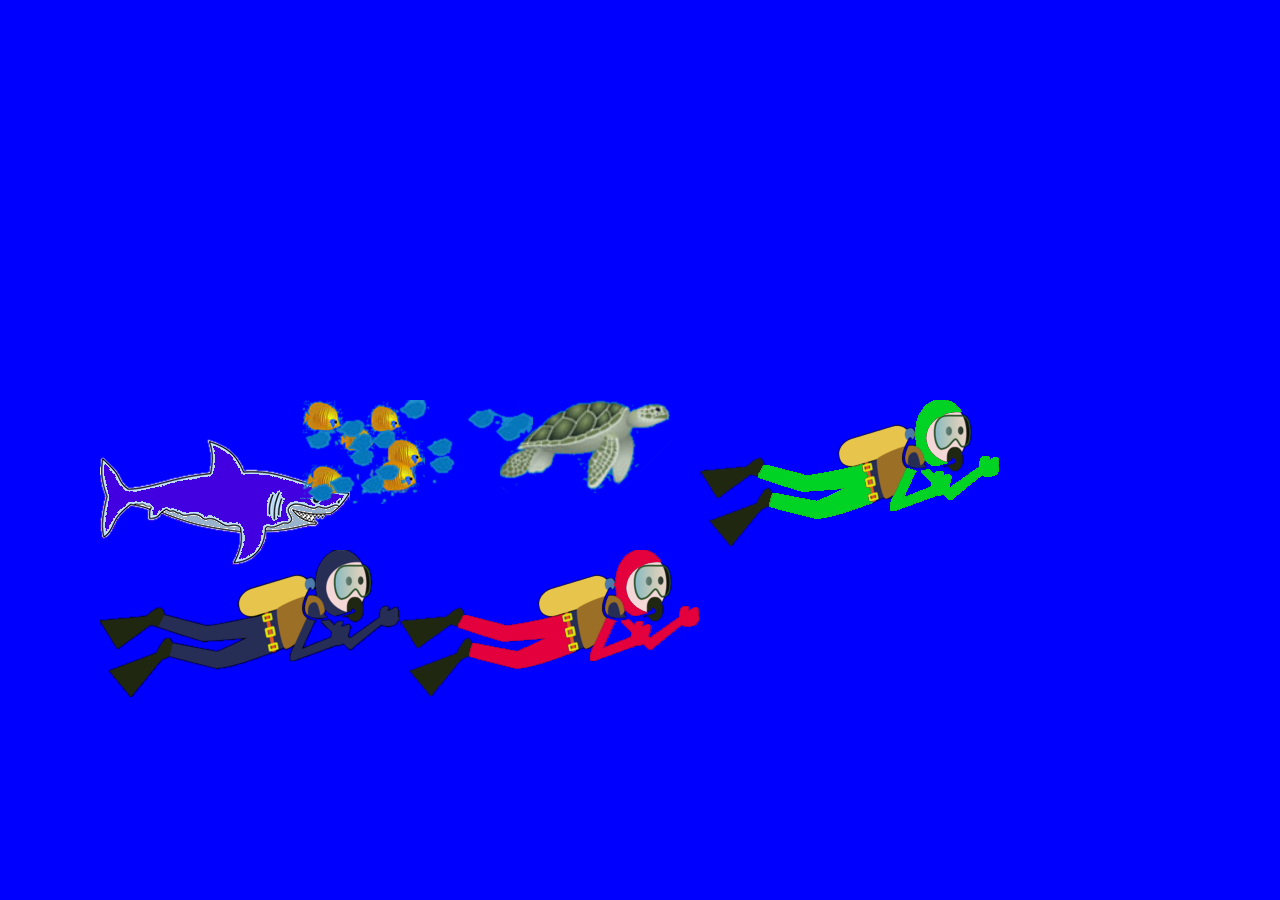
<file: index.html>
<!DOCTYPE html>
<html lang="en">
<head>
    <meta charset="UTF-8">
    <meta name="viewport" content="width=device-width, initial-scale=1.0">
    <title>Hồ cá vui nhộn</title>
    <link rel="stylesheet" href="mystyle.css">
</head>
<body>
    <div id="content">
        <div id="shark"><img src="shark.png" width="auto" height="auto"></div>
        <div id="goldFishSchool"><img src="goldFishSchool.png" width="auto" height="auto"></div>
        <div id="faintSchool"><img src="faintSchool.png" width="auto" height="auto"></div>
        <div id="diver1"><img src="diver1.png" width="auto" height="auto"></div>
        <div id="diver2"><img src="diver2.png" width="auto" height="auto"></div>
        <div id="turtle"><img src="turtle.png" width="auto" height="auto"></div>
        <div id="diver3"><img src="diver3.png" witdh="auto" height="auto"></div>
    </div>
</body>
</html>
</file>
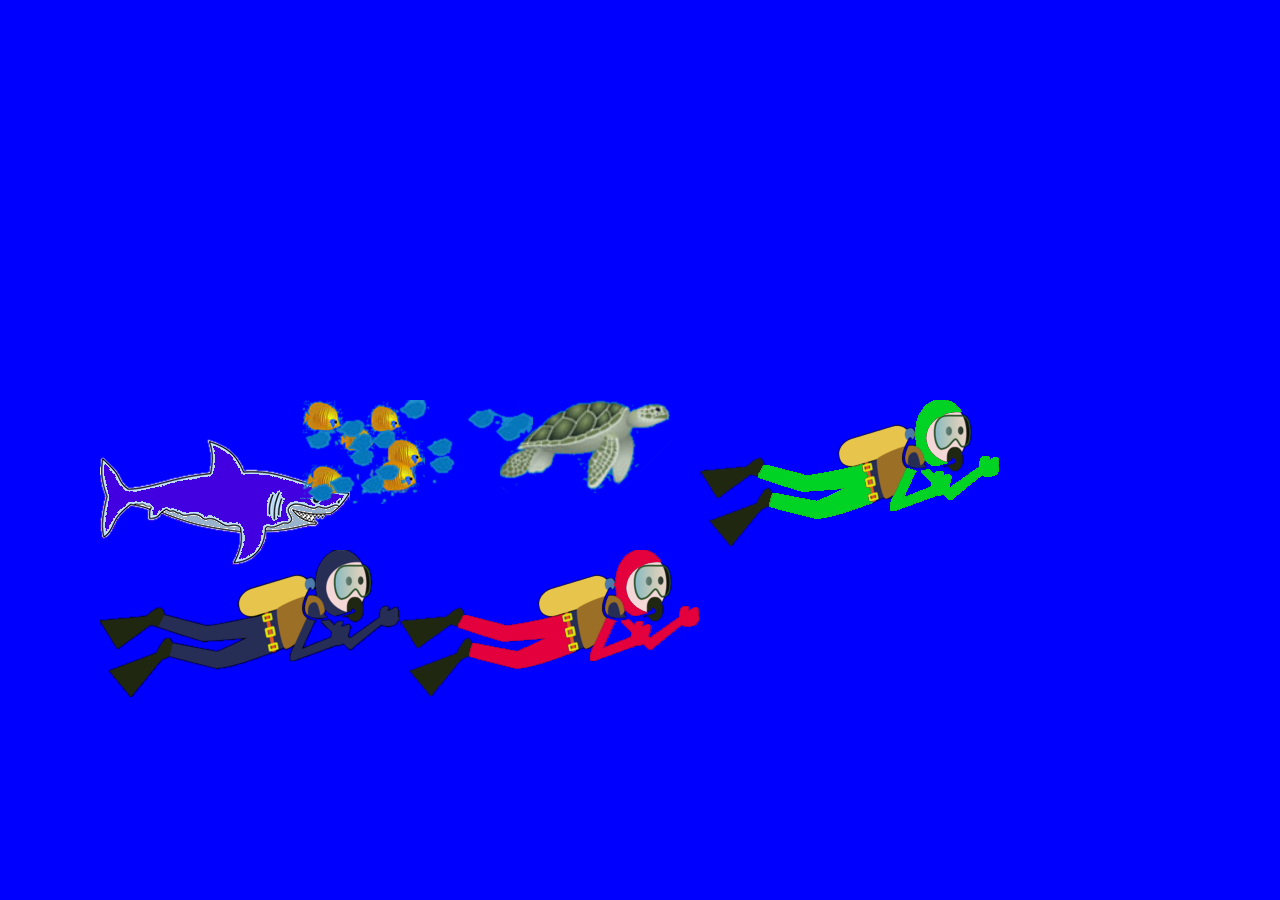
<file: ho_ca.html>
<!DOCTYPE html>
<html lang="en">
<head>
    <meta charset="UTF-8">
    <meta name="viewport" content="width=device-width, initial-scale=1.0">
    <title>Hồ cá vui nhộn</title>
    <link rel="stylesheet" href="mystyle.css">
</head>
<body>
    <div id="content">
        <div id="shark"><img src="shark.png" width="auto" height="auto"></div>
        <div id="goldFishSchool"><img src="goldFishSchool.png" width="auto" height="auto"></div>
        <div id="faintSchool"><img src="faintSchool.png" width="auto" height="auto"></div>
        <div id="diver1"><img src="diver1.png" width="auto" height="auto"></div>
        <div id="diver2"><img src="diver2.png" width="auto" height="auto"></div>
        <div id="turtle"><img src="turtle.png" width="auto" height="auto"></div>
        <div id="diver3"><img src="diver3.png" witdh="auto" height="auto"></div>
    </div>
</body>
</html>
</file>
<file: mystyle.css>
#shark{
    left: 100px; top: 400px;
    position: absolute;
    animation-name: shark;
    animation-duration: 10s;
    animation-timing-function: linear;
    animation-iteration-count: infinite;
    animation-play-state: running;
}
@keyframes shark{
    0% {left: 100px; top:400px;}
    20% {left: 300px; top:400px;} 
    40% {left: 500px; top:300px;}
    60% {left: 600px; top:50px;}
    80% {left: 500px; top:200px;}
    100% {left: 100px; top:400px; transform:scaleX(-1);}
}
#goldFishSchool{
    left: 300px; top: 400px;
    position: absolute;
    animation-name: goldFishSchool;
    animation-duration: 10s;
    animation-timing-function: linear;
    animation-iteration-count: infinite;
    animation-play-state: running;
}
@keyframes goldFishSchool{
    0% {left: 300px; top:400px;}
    20% {left: 500px; top:400px;} 
    40% {left: 700px; top:300px;}
    60% {left: 800px; top:50px;}
    80% {left: 700px; top:200px;}
    100% {left: 300px; top:400px; transform:scaleX(-1);}
}
#faintSchool{
    left: 300px; top: 400px;
    position: absolute;
    animation-name: faintSchool;
    animation-duration: 15s;
    animation-timing-function: linear;
    animation-iteration-count: infinite;
    animation-play-state: running;
}
@keyframes faintSchool{
    0%  { top:400px;}
    20% { top:300px;} 
    40% {top:200px;}
    60% {top:100px;}
    80% {top:50px;}
    100% {top:0px;}
}
#diver1{
    left: 100px; top: 550px;
    position: absolute;
    animation-name: diver1;
    animation-duration: 15s;
    animation-timing-function: linear;
    animation-iteration-count: infinite;
    animation-play-state: running;
}
@keyframes diver1{
    0%  { top:550px;}
    20% { top:250px;} 
    40% {top:100px;}
    60% {top:250px;}
    80% {top: 400px;}
    100% {top:550px;}
}
#diver2{
    left: 400px; top: 550px;
    position: absolute;
    animation-name: diver2;
    animation-duration: 15s;
    animation-timing-function: linear;
    animation-iteration-count: infinite;
    animation-play-state: running;
}
@keyframes diver2{
    0%  { top:550px;}
    20% { top:300px;} 
    40% {top:75px;}
    60% {top:270px;}
    80% {top: 420px;}
    100% {top:550px;}
}
#turtle{
    left: 500px; top: 400px;
    position: absolute;
    animation-name: turtle;
    animation-duration: 20s;
    animation-timing-function: linear;
    animation-iteration-count: infinite;
    animation-play-state: running;
}
@keyframes turtle{
    0% {left: 500px; top:400px;}
    20% {left: 700px; top:400px;} 
    40% {left: 450px; top:300px;}
    60% {left: 100px; top:50px;}
    80% {left: 300px; top:200px;}
    100% {left: 500px; top:400px; transform:scaleX(-1);}
}
#diver3{
    left: 700px; top: 400px;
    position: absolute;
    animation-name: diver3;
    animation-duration: 15s;
    animation-timing-function: linear;
    animation-iteration-count: infinite;
    animation-play-state: running;
}
@keyframes diver3{
    0%  { top:400px;}
    20% { top:300px;} 
    40% {top:100px;}
    60% {top:270px;}
    80% {top: 300px;}
    100% {top:400px;}
}
body {
    background-color: blue;
}
</file>
